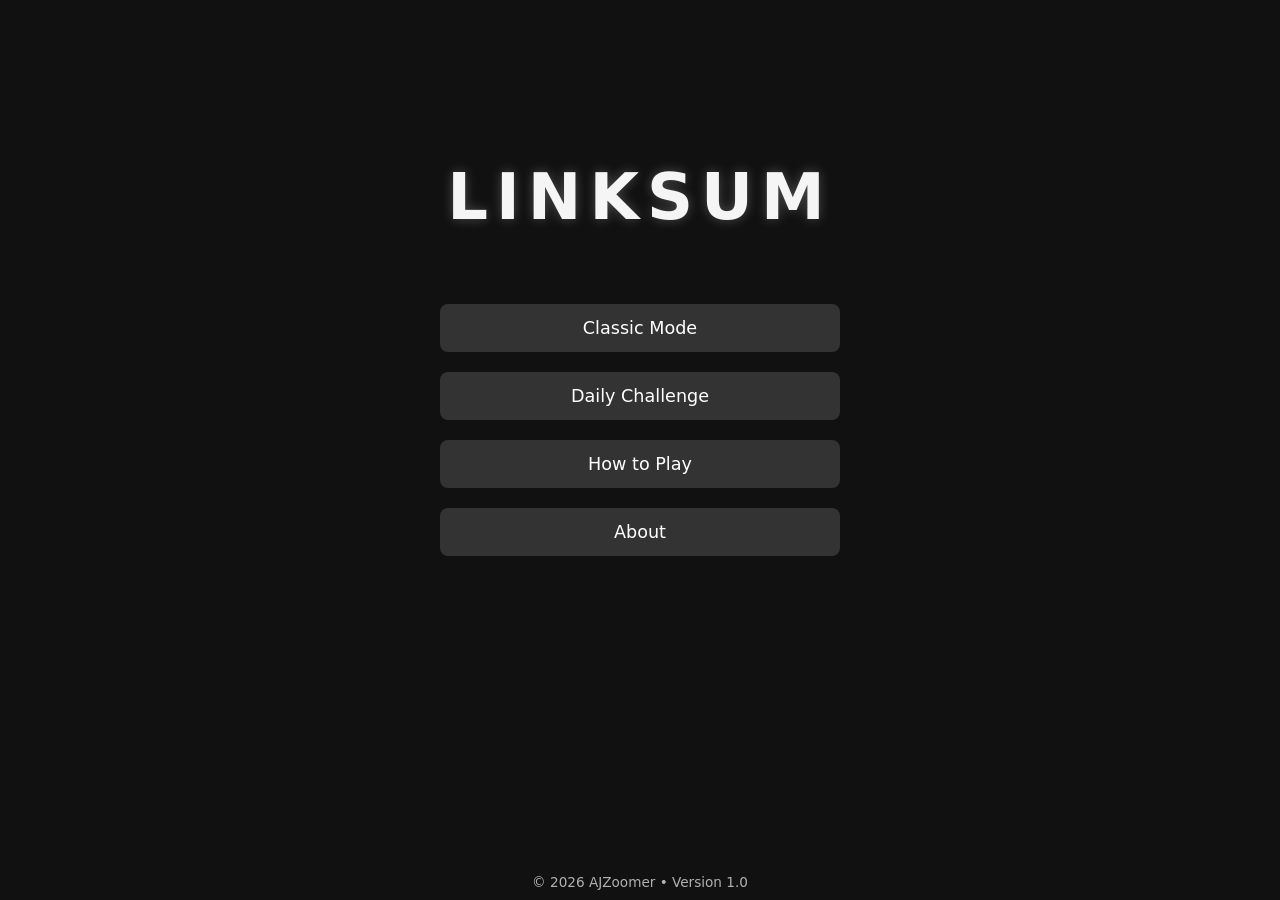
<file: index.html>
<!DOCTYPE html>
<html lang="en">
<head>
  <meta charset="UTF-8" />
  <link rel="icon" href="favicon.ico">
  <meta name="google-site-verification" content="HbHphVWm6Q0ADoBmrxutRwo1wlFdqTlAzGgHQ-4yO10" />
  <title>LinkSum – Home</title>
  <meta name="viewport" content="width=device-width, initial-scale=1.0" />
  <link rel="stylesheet" href="style.css" />
</head>
<body>

  <div id="float-bg"></div>

  <div class="mode-container home">
    <h1 class="logo">LINKSUM</h1>

    <button class="mode-btn" onclick="location.href='game.html?mode=classic'">
      Classic Mode
    </button>

    <button class="mode-btn" onclick="location.href='game.html?mode=daily'">
      Daily Challenge
    </button>

    <button class="mode-btn" onclick="location.href='howtoplay.html'">
      How to Play
    </button>

    <button class="mode-btn" onclick="location.href='about.html'">
        About
    </button>
  </div>

  <footer class="footer">
    © 2026 AJZoomer • Version 1.0
  </footer>

  <script src="homepage.js" defer></script>
  <script src="background.js" defer></script>
</body>
</html>
</file>
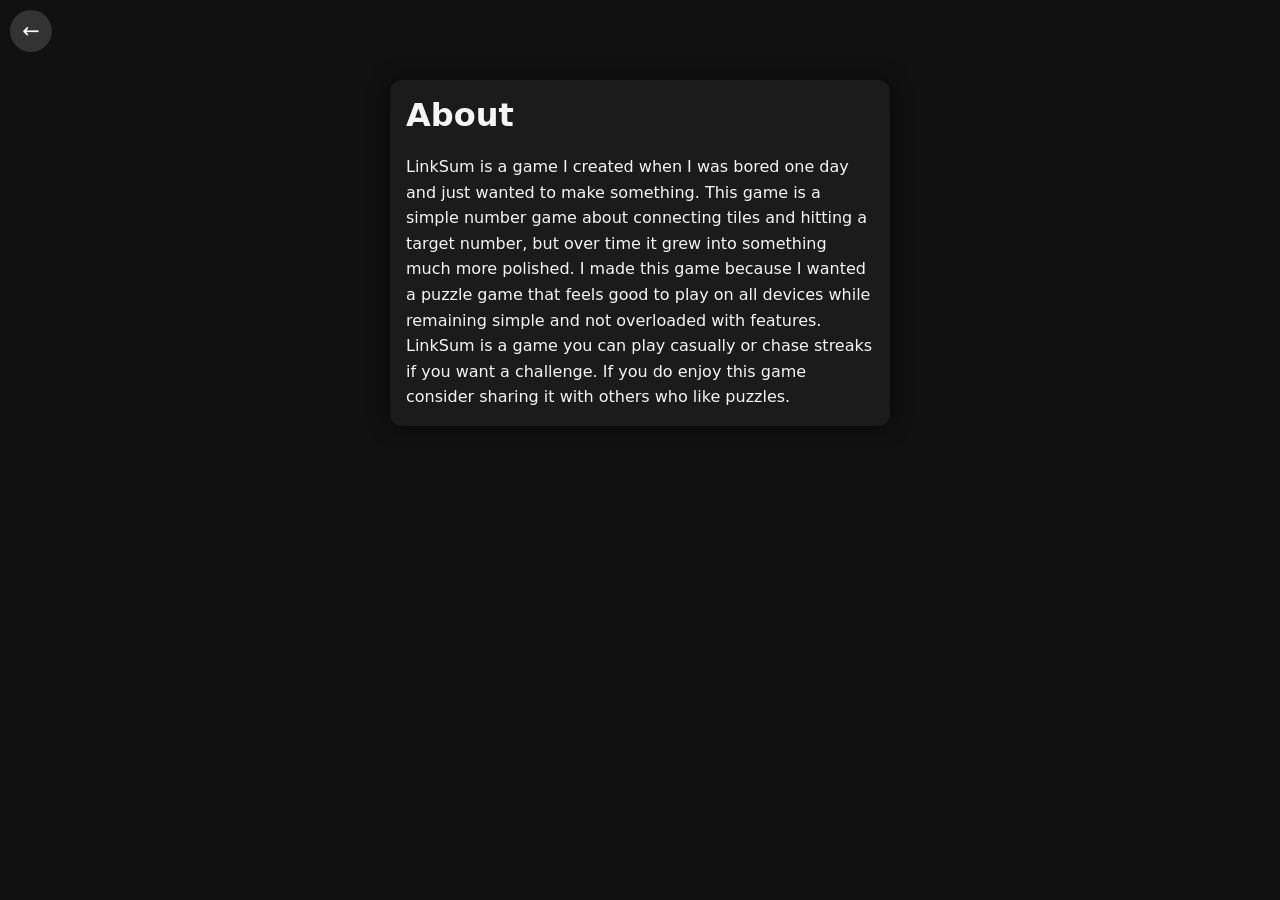
<file: about.html>
<!DOCTYPE html>
<html lang="en">
<head>
  <meta charset="UTF-8" />
  <link rel="icon" href="favicon.ico">
  <title>About – LinkSum</title>
  <meta name="viewport" content="width=device-width, initial-scale=1.0" />
  <link rel="stylesheet" href="style.css" />
</head>
<body>

    <div id="float-bg"></div>

  <div class="top-bar">
    <button id="back-btn" onclick="location.href='index.html'">←</button>
  </div>

  <div class="app">
    <h1>About</h1>

    <p style="margin-top:20px; line-height:1.6;">
        LinkSum is a game I created when I was bored one day and just wanted to make something.
        This game is a simple number game about connecting tiles and hitting a target number, but over time it grew into something much more polished.

        I made this game because I wanted a puzzle game that feels good to play on all devices while remaining simple and not overloaded with features.
        LinkSum is a game you can play casually or chase streaks if you want a challenge.

        If you do enjoy this game consider sharing it with others who like puzzles.
    </p>
  </div>
  
  <script src="background.js" defer></script>
</body>
</html>
</file>
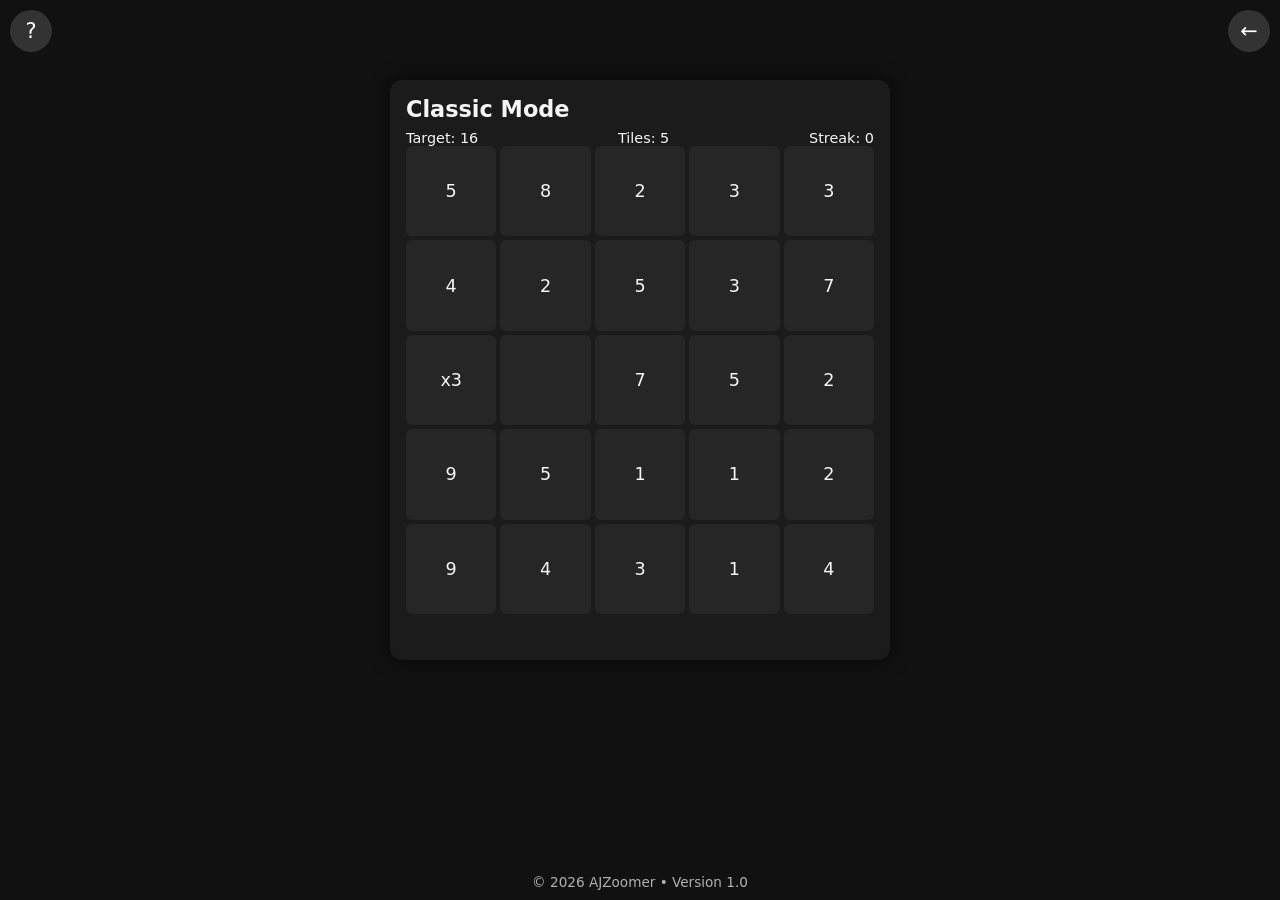
<file: game.html>
<!DOCTYPE html>
<html lang="en">
<head>
  <meta charset="UTF-8" />
  <link rel="icon" href="favicon.ico">
  <title>LinkSum – Game</title>
  <meta name="viewport" content="width=device-width, initial-scale=1.0" />
  <link rel="stylesheet" href="style.css" />
</head>
<body>

    <div id="float-bg"></div>

  <canvas id="confetti"></canvas>

  <div class="top-bar">
    <button id="help-btn" onclick="location.href='howtoplay.html'">?</button>
    <button id="back-btn" onclick="location.href='index.html'">←</button>
  </div>

  <div class="app">
    <header>
      <h1 id="mode-title">LinkSum</h1>
      <div class="info">
        <span id="target"></span>
        <span id="tiles"></span>
        <span id="streak"></span>
      </div>
    </header>

    <main>
      <div id="grid" class="grid"></div>
      <div class="status" id="status"></div>
    </main>

    <footer class="footer">
      © 2026 AJZoomer • Version 1.0
    </footer>
  </div>

  <div id="modal" class="modal hidden">
    <div class="modal-content">
      <h2>Congrats!</h2>
      <p id="modal-msg"></p>
      <button id="play-again">Play Again</button>
    </div>
  </div>

  <script src="script.js"></script>
  <script src="background.js" defer></script>
</body>
</html>
</file>
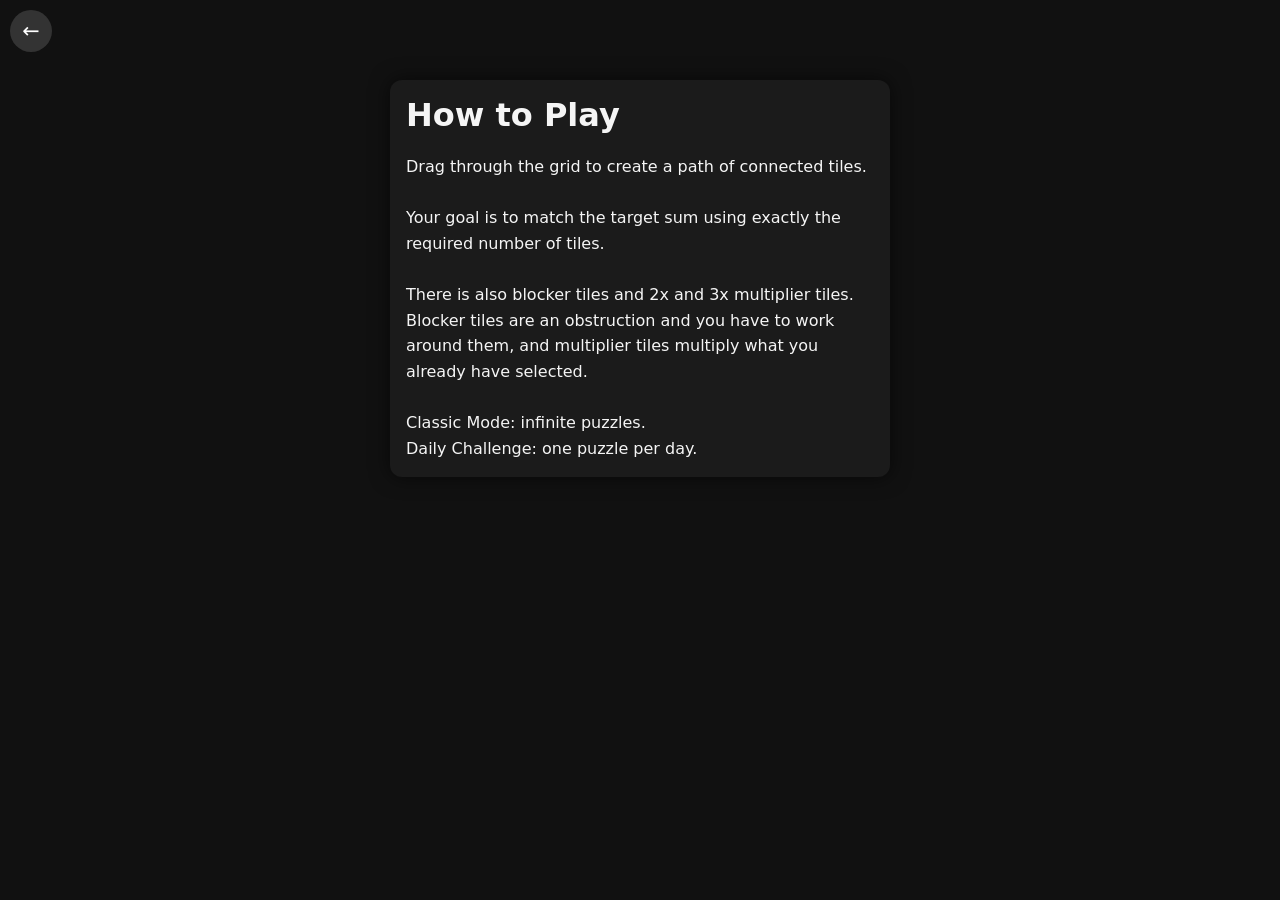
<file: howtoplay.html>
<!DOCTYPE html>
<html lang="en">
<head>
  <meta charset="UTF-8" />
  <link rel="icon" href="favicon.ico">
  <title>How to Play – LinkSum</title>
  <meta name="viewport" content="width=device-width, initial-scale=1.0" />
  <link rel="stylesheet" href="style.css" />
</head>
<body>

    <div id="float-bg"></div>

  <div class="top-bar">
    <button id="back-btn" onclick="location.href='index.html'">←</button>
  </div>

  <div class="app">
    <h1>How to Play</h1>

    <p style="margin-top:20px; line-height:1.6;">
      Drag through the grid to create a path of connected tiles.<br><br>
      Your goal is to match the target sum using exactly the required number of tiles.<br>
      <br>There is also blocker tiles and 2x and 3x multiplier tiles. Blocker tiles are an obstruction and you have to work around them, and multiplier tiles multiply what you already have selected.</br>
      <br> Classic Mode: infinite puzzles.<br>
      Daily Challenge: one puzzle per day.
    </p>
  </div>

  <script src="background.js" defer></script>
</body>
</html>
</file>
<file: style.css>
:root {
  --bg: #111;
  --panel: #1b1b1b;
  --accent: #4caf50;
  --accent-bad: #e53935;
  --text: #f5f5f5;
  --grid-size: 5;
}

/* THEME SYSTEM */
html.dark {
  --bg: #111;
  --panel: #1b1b1b;
  --text: #f5f5f5;
}

html.light {
  --bg: #f5f5f5;
  --panel: #ffffff;
  --text: #111;
}

* {
  box-sizing: border-box;
  margin: 0;
  padding: 0;
  font-family: system-ui, sans-serif;
}

body {
  background: var(--bg);
  color: var(--text);
  min-height: 100vh;
  display: flex;
  flex-direction: column;
  align-items: center;
}

/* HOMEPAGE */
.mode-container.home {
  width: min(90vw, 400px);
  margin-top: 120px;
  text-align: center;
}

.logo {
  font-size: 4rem;
  letter-spacing: 8px;
  margin-bottom: 50px;
  margin-top: 40px;
  text-shadow: 0 0 12px rgba(255,255,255,0.25);
}

/* Floating Background Numbers */
#float-bg {
  position: fixed;
  inset: 0;
  overflow: hidden;
  z-index: -1;
}

.float-num {
  position: absolute;
  font-size: 2.4rem;
  color: rgba(255,255,255,0.08);
  animation: floatAnim linear infinite;
}

@keyframes floatAnim {
  from {
    transform: translateY(0) rotate(0deg);
  }
  to {
    transform: translateY(-120vh) rotate(360deg);
  }
}

/* Homepage Buttons */
.mode-btn {
  width: 100%;
  padding: 14px;
  margin-top: 20px;
  background: #333;
  color: white;
  border: none;
  border-radius: 8px;
  font-size: 1.1rem;
  cursor: pointer;
  transition: background 0.2s;
}

.mode-btn:hover {
  background: #444;
}

/* Footer */
.footer {
  width: 100%;
  text-align: center;
  position: fixed;
  bottom: 10px;
  left: 0;
  font-size: 0.85rem;
  opacity: 0.7;
}

/* TOP BAR */
.top-bar,
.home-top-bar {
  position: fixed;
  top: 10px;
  left: 10px;
  right: 10px;
  display: flex;
  justify-content: space-between;
  pointer-events: none;
}

#help-btn,
#back-btn,
#home-help-btn,
#home-options-btn {
  pointer-events: auto;
  background: #333;
  color: white;
  border: none;
  width: 42px;
  height: 42px;
  border-radius: 50%;
  font-size: 1.3rem;
  cursor: pointer;
}

/* GAME PAGE */
.app {
  width: min(90vw, 500px);
  background: var(--panel);
  padding: 16px;
  border-radius: 12px;
  box-shadow: 0 0 20px rgba(0,0,0,0.6);
  margin-top: 80px;
}

header h1 {
  font-size: 1.4rem;
  margin-bottom: 8px;
}

.info {
  display: flex;
  justify-content: space-between;
  font-size: 0.9rem;
}

.grid {
  width: 100%;
  aspect-ratio: 1 / 1;
  display: grid;
  grid-template-columns: repeat(var(--grid-size), 1fr);
  gap: 4px;
}

.tile {
  background: #262626;
  border-radius: 6px;
  display: flex;
  justify-content: center;
  align-items: center;
  font-size: 1.1rem;
  user-select: none;
  touch-action: none;
  transition: background 0.15s, transform 0.1s;
}

.tile.active {
  background: var(--accent);
  transform: scale(0.97);
}

.tile.invalid {
  background: var(--accent-bad);
}

.status {
  margin-top: 10px;
  min-height: 20px;
  font-size: 0.9rem;
}

/* Confetti Canvas */
#confetti {
  position: fixed;
  inset: 0;
  pointer-events: none;
}

/* MODALS */
.modal {
  position: fixed;
  inset: 0;
  background: rgba(0,0,0,0.6);
  display: flex;
  justify-content: center;
  align-items: center;
}

.modal.hidden {
  display: none;
}

.modal-content {
  background: #1e1e1e;
  padding: 20px;
  border-radius: 12px;
  text-align: center;
  width: 80%;
  max-width: 300px;
}

#float-bg {
  position: fixed;
  inset: 0;
  z-index: 0;
  pointer-events: none;
  overflow: hidden;
}

.float-num {
  position: absolute;
  font-size: 2rem;
  color: rgba(255, 255, 255, 0.15);
  animation: floatUp linear forwards;
}

@keyframes floatUp {
  from { transform: translateY(0); }
  to { transform: translateY(-120vh); }
}

#grid,
header,
button,
.modal,
body * {
  position: relative;
  z-index: 1;
}
</file>
